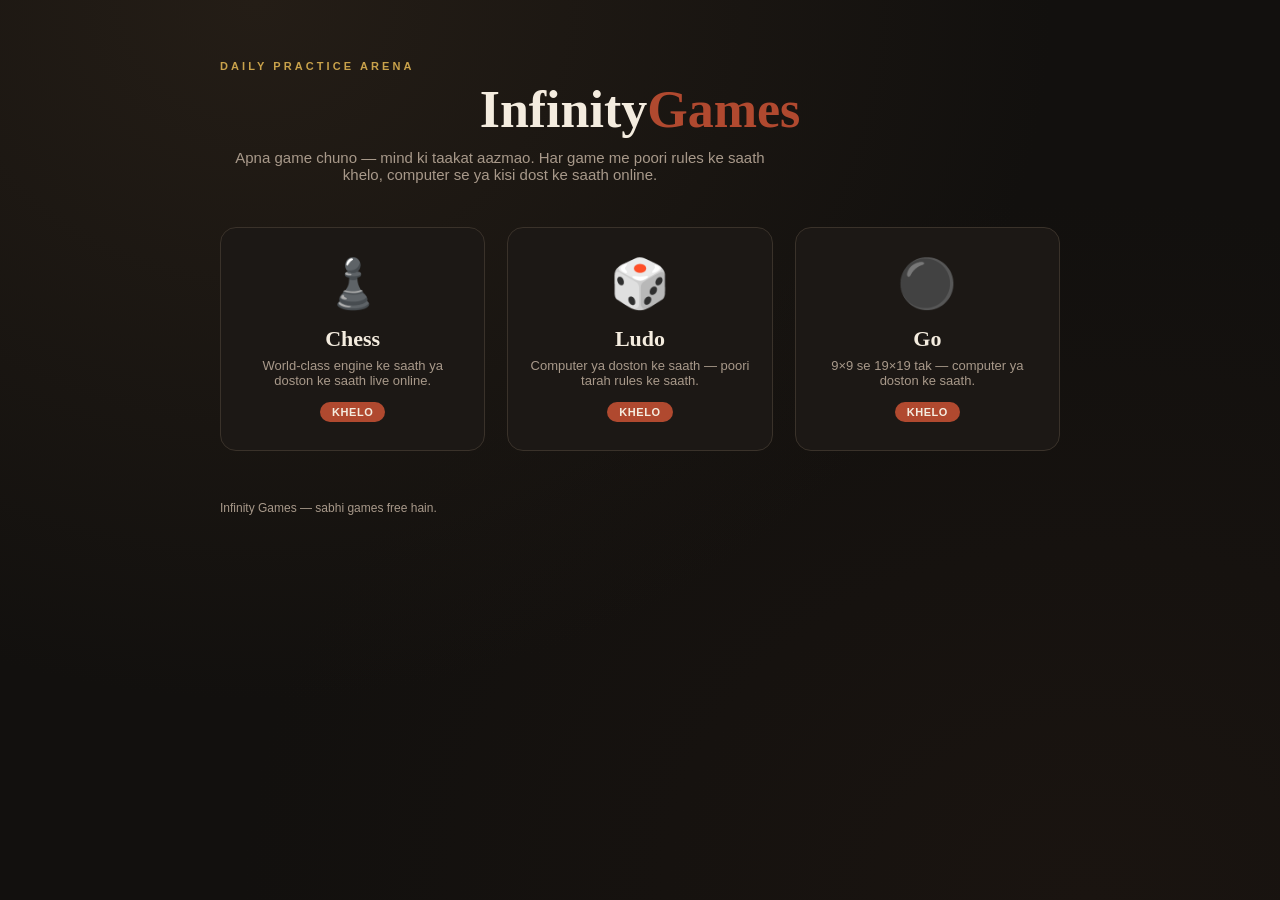
<file: project/index.html>
<!DOCTYPE html>
<html lang="hi">
<head>
<meta charset="UTF-8">
<meta name="viewport" content="width=device-width, initial-scale=1.0">
<title>Infinity Games — Choose Your Game</title>
<meta name="description" content="Free game hub — play Chess and Ludo online against the computer or with friends, right in your browser.">
<style>
  :root{
    --bg-deep:#12100e;
    --bg-panel:#1c1815;
    --gold:#c9a24b;
    --gold-soft:#e4c878;
    --ivory:#f4ecdf;
    --ember:#b0492f;
    --text-dim:#a8998a;
    --border-soft:#3a322a;
    --font-display: 'Georgia', 'Times New Roman', serif;
    --font-body: 'Trebuchet MS', 'Segoe UI', sans-serif;
  }
  *{box-sizing:border-box;}
  body{
    margin:0;
    min-height:100vh;
    background:
      radial-gradient(ellipse at 20% 0%, #241d16 0%, transparent 55%),
      radial-gradient(ellipse at 85% 100%, #1a1410 0%, transparent 55%),
      var(--bg-deep);
    color:var(--ivory);
    font-family:var(--font-body);
    display:flex;
    flex-direction:column;
    align-items:center;
    padding:60px 16px;
  }
  .eyebrow{
    letter-spacing:.28em;
    text-transform:uppercase;
    font-size:11px;
    color:var(--gold);
    font-weight:600;
    margin-bottom:8px;
  }
  h1{
    font-family:var(--font-display);
    font-size:clamp(32px,6vw,52px);
    margin:0 0 10px;
    text-align:center;
  }
  h1 em{color:var(--ember); font-style:normal;}
  .sub{
    color:var(--text-dim);
    text-align:center;
    max-width:560px;
    margin-bottom:44px;
    font-size:15px;
  }
  .grid{
    display:grid;
    grid-template-columns:repeat(auto-fit,minmax(220px,1fr));
    gap:22px;
    max-width:840px;
    width:100%;
  }
  .card{
    background:var(--bg-panel);
    border:1px solid var(--border-soft);
    border-radius:16px;
    padding:28px 22px;
    text-align:center;
    text-decoration:none;
    color:var(--ivory);
    transition:transform .18s, border-color .18s;
    position:relative;
    overflow:hidden;
  }
  .card.available:hover{
    transform:translateY(-4px);
    border-color:var(--gold);
  }
  .card.locked{
    opacity:.55;
    cursor:default;
  }
  .icon{font-size:48px; margin-bottom:14px; display:block;}
  .card h2{
    font-family:var(--font-display);
    font-size:22px;
    margin:0 0 6px;
  }
  .card p{
    font-size:13px;
    color:var(--text-dim);
    margin:0;
  }
  .badge{
    display:inline-block;
    margin-top:14px;
    font-size:11px;
    letter-spacing:.05em;
    text-transform:uppercase;
    font-weight:700;
    padding:4px 12px;
    border-radius:999px;
  }
  .badge.play{background:var(--ember); color:var(--ivory);}
  .badge.soon{background:var(--bg-deep); color:var(--gold-soft); border:1px solid var(--border-soft);}
  footer{
    margin-top:50px;
    font-size:12px;
    color:var(--text-dim);
  }
</style>
</head>
<body>
  <main>
  <div class="eyebrow">Daily Practice Arena</div>
  <h1>Infinity<em>Games</em></h1>
  <div class="sub">Apna game chuno — mind ki taakat aazmao. Har game me poori rules ke saath khelo, computer se ya kisi dost ke saath online.</div>

  <div class="grid">
    <a class="card available" href="chess/index.html">
      <span class="icon">♟️</span>
      <h2>Chess</h2>
      <p>World-class engine ke saath ya doston ke saath live online.</p>
      <span class="badge play">Khelo</span>
    </a>

    <a class="card available" href="ludo/index.html">
      <span class="icon">🎲</span>
      <h2>Ludo</h2>
      <p>Computer ya doston ke saath — poori tarah rules ke saath.</p>
      <span class="badge play">Khelo</span>
    </a>

    <a class="card available" href="go/index.html">
      <span class="icon">⚫</span>
      <h2>Go</h2>
      <p>9×9 se 19×19 tak — computer ya doston ke saath.</p>
      <span class="badge play">Khelo</span>
    </a>
  </div>

  <footer>Infinity Games — sabhi games free hain.</footer>
  </main>
</body>
</html>
</file>
